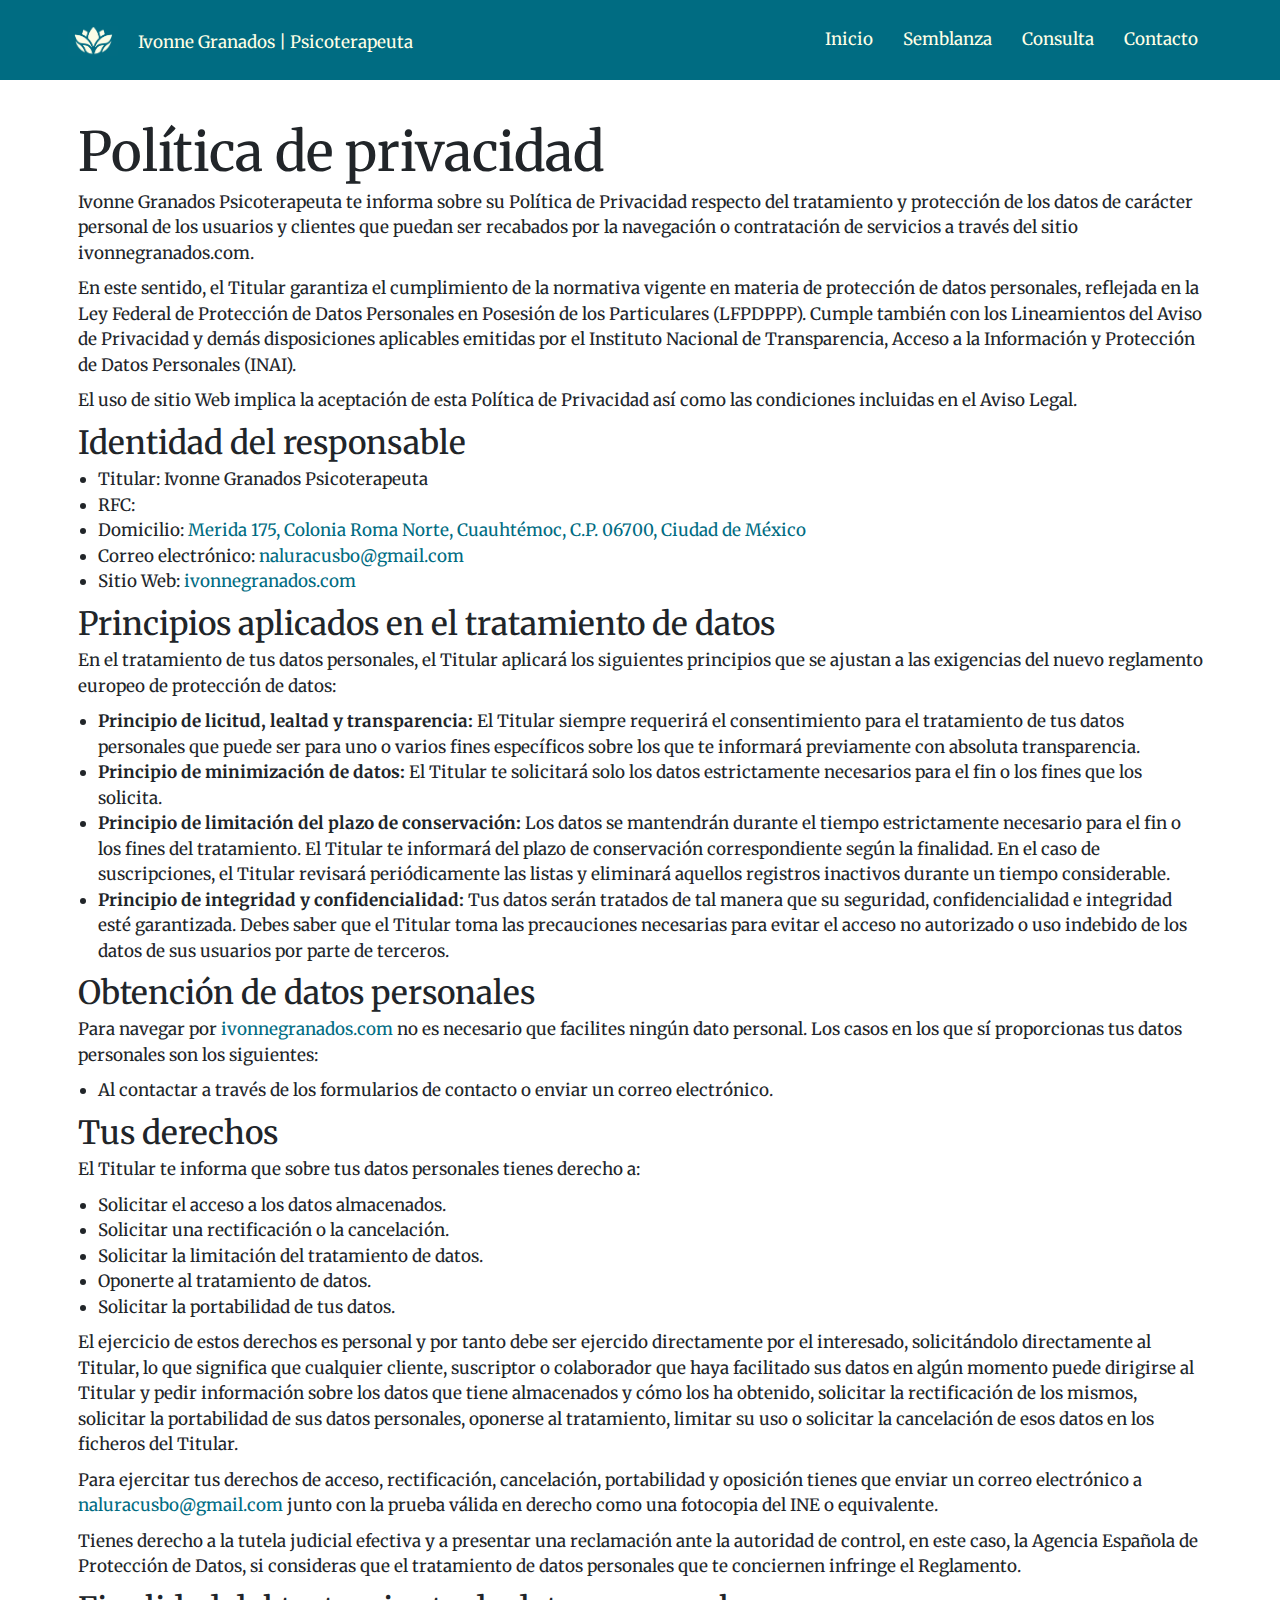
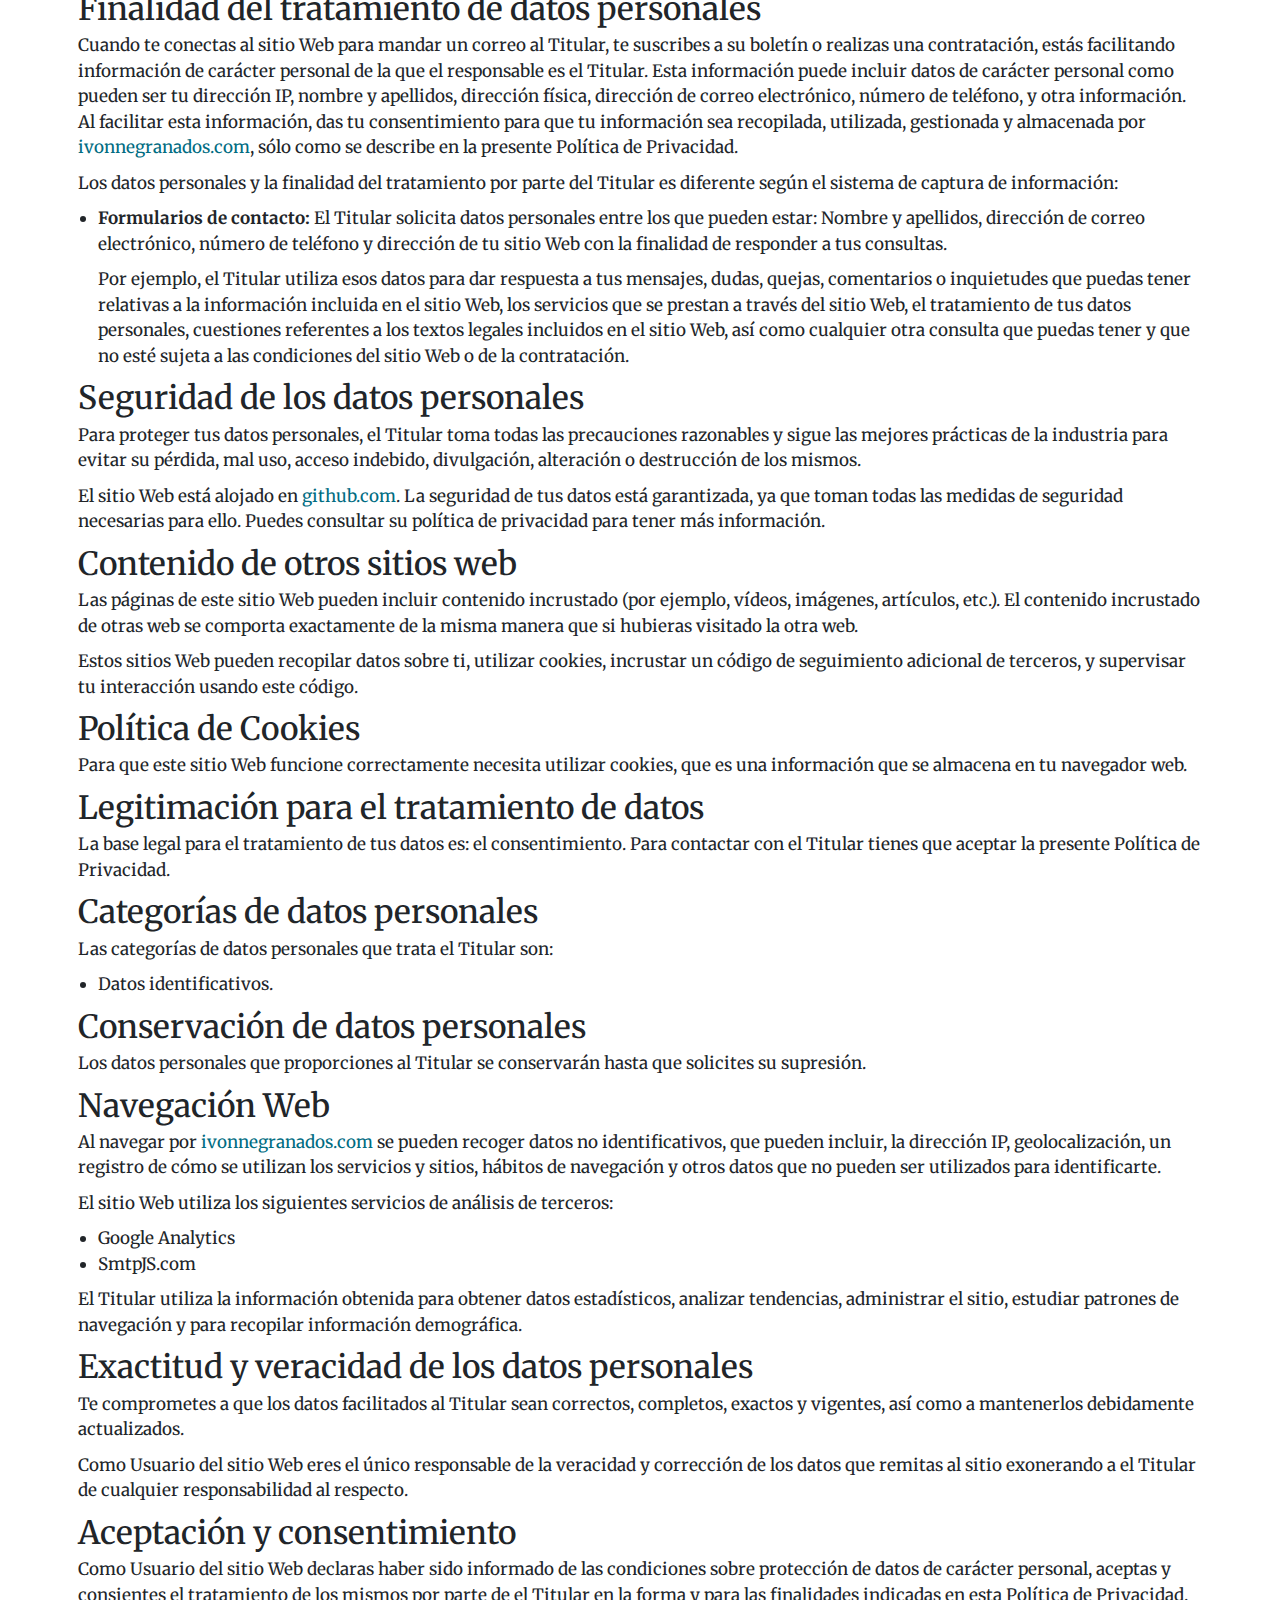
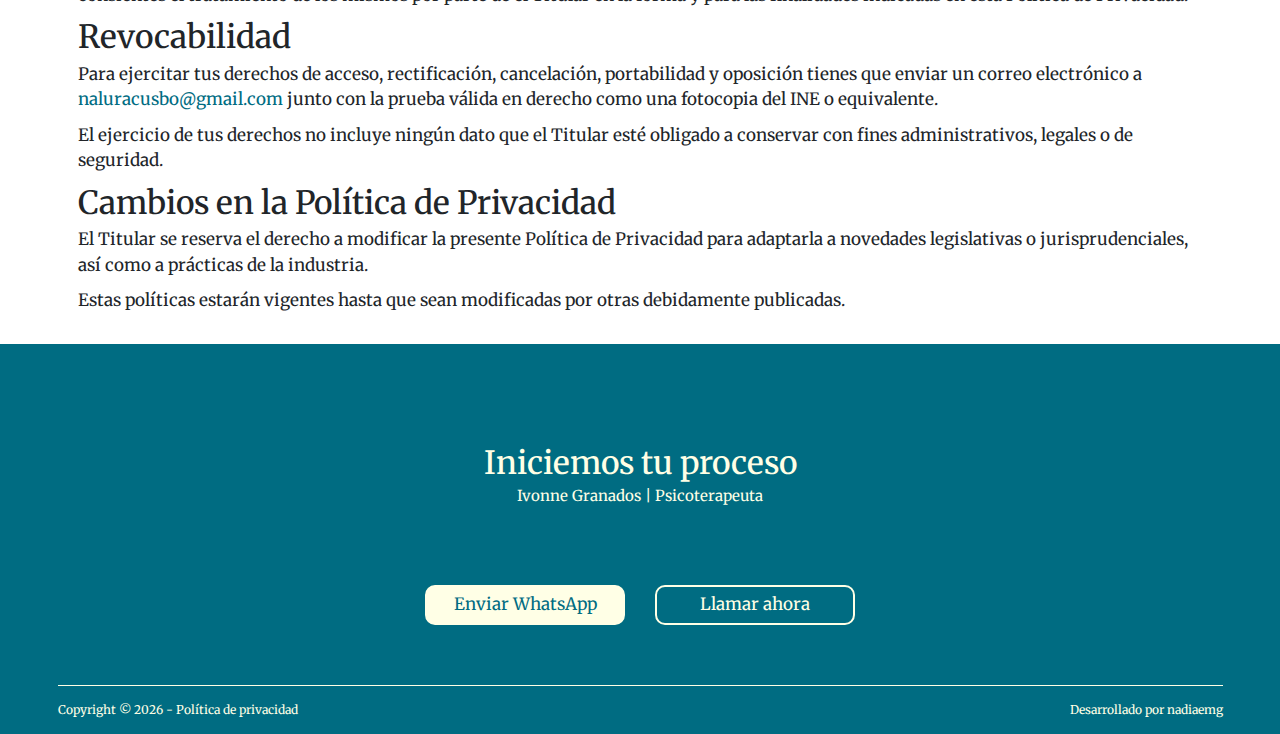
<file: politica-de-privacidad.html>
<!DOCTYPE html>
<html lang="es">

<head>
  <meta charset="utf-8" />
  <meta name="viewport" content="width=device-width, initial-scale=1" />
  <title>Política de privacidad</title>
  <link rel="shortcut icon" href="./imagenes/favicon.ico" />
  <link href="https://cdn.jsdelivr.net/npm/bootstrap@5.3.3/dist/css/bootstrap.min.css" rel="stylesheet"
    integrity="sha384-QWTKZyjpPEjISv5WaRU9OFeRpok6YctnYmDr5pNlyT2bRjXh0JMhjY6hW+ALEwIH" crossorigin="anonymous" />
  <link rel="stylesheet" href="https://cdn.jsdelivr.net/npm/bootstrap-icons@1.11.3/font/bootstrap-icons.min.css" />
  <link rel="preconnect" href="https://fonts.googleapis.com" />
  <link rel="preconnect" href="https://fonts.gstatic.com" crossorigin />
  <link
    href="https://fonts.googleapis.com/css2?family=Merriweather:ital,wght@0,300;0,400;0,700;0,900;1,300;1,400;1,700;1,900&family=Poppins:ital,wght@0,100;0,200;0,300;0,400;0,500;0,600;0,700;0,800;0,900;1,100;1,200;1,300;1,400;1,500;1,600;1,700;1,800;1,900&display=swap"
    rel="stylesheet" />
  <link rel="stylesheet" href="style.css" />
</head>

<body>
  <header>
    <nav class="navbar navbar-expand-lg fixed-top navbar-dark">
      <div class="container-fluid">
        <div class="navbar-brand">
          <a href="index.html">
            <img src="./imagenes/logo.png" alt="logo" width="50" height="30" class="d-inline-block align-text-top" />
          </a>
          <a href="index.html">Ivonne Granados | Psicoterapeuta</a>
        </div>
        <button class="navbar-toggler" type="button" data-bs-toggle="offcanvas" data-bs-target="#offcanvasNavbar"
          aria-controls="offcanvasNavbar" aria-label="Toggle navigation">
          <span class="navbar-toggler-icon"></span>
        </button>
        <div class="offcanvas offcanvas-end" tabindex="-1" id="offcanvasNavbar" aria-labelledby="offcanvasNavbarLabel">
          <div class="offcanvas-header">
            <h5 class="offcanvas-title mx-0" id="offcanvasNavbarLabel">
              Menú
            </h5>
            <button type="button" class="btn-close btn-close-white" data-bs-dismiss="offcanvas"
              aria-label="Close"></button>
          </div>
          <div class="offcanvas-body">
            <ul class="navbar-nav justify-content-end flex-grow-1 pe-3">
              <li class="nav-item">
                <a class="nav-link" href="index.html#presentacion">Inicio</a>
              </li>
              <li class="nav-item">
                <a class="nav-link" href="index.html#semblanza">Semblanza</a>
              </li>
              <li class="nav-item" style="display: none">
                <a class="nav-link" href="index.html#proyectos">Proyectos</a>
              </li>
              <li class="nav-item">
                <a class="nav-link" href="index.html#servicios">Consulta</a>
              </li>
              <li class="nav-item">
                <a class="nav-link" href="index.html#contacto">Contacto</a>
              </li>
            </ul>
          </div>
        </div>
      </div>
    </nav>
  </header>

  <main class="container-sm politica-main">
    <h1>Política de privacidad</h1>

    <p>
      Ivonne Granados Psicoterapeuta te informa sobre su Política de
      Privacidad respecto del tratamiento y protección de los datos de
      carácter personal de los usuarios y clientes que puedan ser recabados
      por la navegación o contratación de servicios a través del sitio
      ivonnegranados.com.
    </p>

    <p>
      En este sentido, el Titular garantiza el cumplimiento de la normativa
      vigente en materia de protección de datos personales, reflejada en la
      Ley Federal de Protección de Datos Personales en Posesión de los
      Particulares (LFPDPPP). Cumple también con los Lineamientos del Aviso de
      Privacidad y demás disposiciones aplicables emitidas por el Instituto
      Nacional de Transparencia, Acceso a la Información y Protección de Datos
      Personales (INAI).
    </p>

    <p>
      El uso de sitio Web implica la aceptación de esta Política de Privacidad
      así como las condiciones incluidas en el Aviso Legal.
    </p>

    <h2>Identidad del responsable</h2>
    <ul>
      <li>Titular: Ivonne Granados Psicoterapeuta</li>
      <li>RFC:</li>
      <li>
        Domicilio:
        <a href="https://maps.app.goo.gl/rG7nxBuU7D4LmnjaA" target="_blank" rel="noopener noreferrer">Merida 175,
          Colonia Roma Norte, Cuauhtémoc, C.P. 06700, Ciudad de
          México</a>
      </li>
      <li>
        Correo electrónico:
        <a href="mailto:naluracusbo@gmail.com?Subject=Informes%20Terapia%20Psicoanalitica">naluracusbo@gmail.com</a>
      </li>
      <li>
        Sitio Web:
        <a href="https://www.ivonnegranados.com/">ivonnegranados.com</a>
      </li>
    </ul>

    <h2>Principios aplicados en el tratamiento de datos</h2>
    <p>
      En el tratamiento de tus datos personales, el Titular aplicará los
      siguientes principios que se ajustan a las exigencias del nuevo
      reglamento europeo de protección de datos:
    </p>
    <ul>
      <li>
        <strong>Principio de licitud, lealtad y transparencia:</strong> El
        Titular siempre requerirá el consentimiento para el tratamiento de tus
        datos personales que puede ser para uno o varios fines específicos
        sobre los que te informará previamente con absoluta transparencia.
      </li>
      <li>
        <strong>Principio de minimización de datos:</strong> El Titular te
        solicitará solo los datos estrictamente necesarios para el fin o los
        fines que los solicita.
      </li>
      <li>
        <strong>Principio de limitación del plazo de conservación:</strong>
        Los datos se mantendrán durante el tiempo estrictamente necesario para
        el fin o los fines del tratamiento. El Titular te informará del plazo
        de conservación correspondiente según la finalidad. En el caso de
        suscripciones, el Titular revisará periódicamente las listas y
        eliminará aquellos registros inactivos durante un tiempo considerable.
      </li>
      <li>
        <strong>Principio de integridad y confidencialidad:</strong> Tus datos
        serán tratados de tal manera que su seguridad, confidencialidad e
        integridad esté garantizada. Debes saber que el Titular toma las
        precauciones necesarias para evitar el acceso no autorizado o uso
        indebido de los datos de sus usuarios por parte de terceros.
      </li>
    </ul>

    <h2>Obtención de datos personales</h2>
    <p>
      Para navegar por
      <a href="https://www.ivonnegranados.com/">ivonnegranados.com</a> no es
      necesario que facilites ningún dato personal. Los casos en los que sí
      proporcionas tus datos personales son los siguientes:
    </p>
    <ul>
      <li>
        Al contactar a través de los formularios de contacto o enviar un
        correo electrónico.
      </li>
    </ul>

    <h2>Tus derechos</h2>
    <p>
      El Titular te informa que sobre tus datos personales tienes derecho a:
    </p>
    <ul>
      <li>Solicitar el acceso a los datos almacenados.</li>
      <li>Solicitar una rectificación o la cancelación.</li>
      <li>Solicitar la limitación del tratamiento de datos.</li>
      <li>Oponerte al tratamiento de datos.</li>
      <li>Solicitar la portabilidad de tus datos.</li>
    </ul>
    <p>
      El ejercicio de estos derechos es personal y por tanto debe ser ejercido
      directamente por el interesado, solicitándolo directamente al Titular,
      lo que significa que cualquier cliente, suscriptor o colaborador que
      haya facilitado sus datos en algún momento puede dirigirse al Titular y
      pedir información sobre los datos que tiene almacenados y cómo los ha
      obtenido, solicitar la rectificación de los mismos, solicitar la
      portabilidad de sus datos personales, oponerse al tratamiento, limitar
      su uso o solicitar la cancelación de esos datos en los ficheros del
      Titular.
    </p>
    <p>
      Para ejercitar tus derechos de acceso, rectificación, cancelación,
      portabilidad y oposición tienes que enviar un correo electrónico a
      <a href="mailto:naluracusbo@gmail.com?Subject=Solicitud%20Datos%20Personales">naluracusbo@gmail.com</a>
      junto con la prueba válida en derecho como una fotocopia del INE o
      equivalente.
    </p>
    <p>
      Tienes derecho a la tutela judicial efectiva y a presentar una
      reclamación ante la autoridad de control, en este caso, la Agencia
      Española de Protección de Datos, si consideras que el tratamiento de
      datos personales que te conciernen infringe el Reglamento.
    </p>

    <h2>Finalidad del tratamiento de datos personales</h2>
    <p>
      Cuando te conectas al sitio Web para mandar un correo al Titular, te
      suscribes a su boletín o realizas una contratación, estás facilitando
      información de carácter personal de la que el responsable es el Titular.
      Esta información puede incluir datos de carácter personal como pueden
      ser tu dirección IP, nombre y apellidos, dirección física, dirección de
      correo electrónico, número de teléfono, y otra información. Al facilitar
      esta información, das tu consentimiento para que tu información sea
      recopilada, utilizada, gestionada y almacenada por
      <a href="https://www.ivonnegranados.com/">ivonnegranados.com</a>, sólo
      como se describe en la presente Política de Privacidad.
    </p>
    <p>
      Los datos personales y la finalidad del tratamiento por parte del
      Titular es diferente según el sistema de captura de información:
    </p>
    <ul>
      <li>
        <p>
          <strong>Formularios de contacto:</strong> El Titular solicita datos
          personales entre los que pueden estar: Nombre y apellidos, dirección
          de correo electrónico, número de teléfono y dirección de tu sitio
          Web con la finalidad de responder a tus consultas.
        </p>
        <p>
          Por ejemplo, el Titular utiliza esos datos para dar respuesta a tus
          mensajes, dudas, quejas, comentarios o inquietudes que puedas tener
          relativas a la información incluida en el sitio Web, los servicios
          que se prestan a través del sitio Web, el tratamiento de tus datos
          personales, cuestiones referentes a los textos legales incluidos en
          el sitio Web, así como cualquier otra consulta que puedas tener y
          que no esté sujeta a las condiciones del sitio Web o de la
          contratación.
        </p>
      </li>
    </ul>

    <h2>Seguridad de los datos personales</h2>
    <p>
      Para proteger tus datos personales, el Titular toma todas las
      precauciones razonables y sigue las mejores prácticas de la industria
      para evitar su pérdida, mal uso, acceso indebido, divulgación,
      alteración o destrucción de los mismos.
    </p>
    <p>
      El sitio Web está alojado en
      <a href="http://github.com/">github.com</a>. La seguridad de tus datos
      está garantizada, ya que toman todas las medidas de seguridad necesarias
      para ello. Puedes consultar su política de privacidad para tener más
      información.
    </p>

    <h2>Contenido de otros sitios web</h2>
    <p>
      Las páginas de este sitio Web pueden incluir contenido incrustado (por
      ejemplo, vídeos, imágenes, artículos, etc.). El contenido incrustado de
      otras web se comporta exactamente de la misma manera que si hubieras
      visitado la otra web.
    </p>
    <p>
      Estos sitios Web pueden recopilar datos sobre ti, utilizar cookies,
      incrustar un código de seguimiento adicional de terceros, y supervisar
      tu interacción usando este código.
    </p>

    <h2>Política de Cookies</h2>
    <p>
      Para que este sitio Web funcione correctamente necesita utilizar
      cookies, que es una información que se almacena en tu navegador web.
    </p>

    <h2>Legitimación para el tratamiento de datos</h2>
    <p>
      La base legal para el tratamiento de tus datos es: el consentimiento.
      Para contactar con el Titular tienes que aceptar la presente Política de
      Privacidad.
    </p>

    <h2>Categorías de datos personales</h2>
    <p>Las categorías de datos personales que trata el Titular son:</p>
    <ul>
      <li>Datos identificativos.</li>
    </ul>

    <h2>Conservación de datos personales</h2>
    <p>
      Los datos personales que proporciones al Titular se conservarán hasta
      que solicites su supresión.
    </p>

    <h2>Navegación Web</h2>
    <p>
      Al navegar por
      <a href="https://www.ivonnegranados.com/">ivonnegranados.com</a> se
      pueden recoger datos no identificativos, que pueden incluir, la
      dirección IP, geolocalización, un registro de cómo se utilizan los
      servicios y sitios, hábitos de navegación y otros datos que no pueden
      ser utilizados para identificarte.
    </p>
    <p>
      El sitio Web utiliza los siguientes servicios de análisis de terceros:
    </p>
    <ul>
      <li>Google Analytics</li>
      <li>SmtpJS.com</li>
    </ul>
    <p>
      El Titular utiliza la información obtenida para obtener datos
      estadísticos, analizar tendencias, administrar el sitio, estudiar
      patrones de navegación y para recopilar información demográfica.
    </p>

    <h2>Exactitud y veracidad de los datos personales</h2>
    <p>
      Te comprometes a que los datos facilitados al Titular sean correctos,
      completos, exactos y vigentes, así como a mantenerlos debidamente
      actualizados.
    </p>
    <p>
      Como Usuario del sitio Web eres el único responsable de la veracidad y
      corrección de los datos que remitas al sitio exonerando a el Titular de
      cualquier responsabilidad al respecto.
    </p>

    <h2>Aceptación y consentimiento</h2>
    <p>
      Como Usuario del sitio Web declaras haber sido informado de las
      condiciones sobre protección de datos de carácter personal, aceptas y
      consientes el tratamiento de los mismos por parte de el Titular en la
      forma y para las finalidades indicadas en esta Política de Privacidad.
    </p>

    <h2>Revocabilidad</h2>
    <p>
      Para ejercitar tus derechos de acceso, rectificación, cancelación,
      portabilidad y oposición tienes que enviar un correo electrónico a
      <a href="mailto:naluracusbo@gmail.com?Subject=Solicitud%20Datos%20Personales">naluracusbo@gmail.com</a>
      junto con la prueba válida en derecho como una fotocopia del INE o
      equivalente.
    </p>
    <p>
      El ejercicio de tus derechos no incluye ningún dato que el Titular esté
      obligado a conservar con fines administrativos, legales o de seguridad.
    </p>

    <h2>Cambios en la Política de Privacidad</h2>
    <p>
      El Titular se reserva el derecho a modificar la presente Política de
      Privacidad para adaptarla a novedades legislativas o jurisprudenciales,
      así como a prácticas de la industria.
    </p>
    <p>
      Estas políticas estarán vigentes hasta que sean modificadas por otras
      debidamente publicadas.
    </p>
  </main>

  <footer>
    <div class="container-fluid">
      <h2>Iniciemos tu proceso</h2>
      <h3>Ivonne Granados | Psicoterapeuta</h3>
      <div class="contacto-botones">
        <button type="button" class="boton-blanco" onclick="enviarWhatsapp()">
          Enviar WhatsApp
        </button>
        <button type="button" class="boton-verde" onclick="llamar()">
          Llamar ahora
        </button>
      </div>
      <hr />
      <div class="footer-info">
        <p>
          Copyright &copy; <span id="year"></span> -
          <a href="politica-de-privacidad.html" target="_blank" rel="noopener noreferrer"
            title="Política de privacidad">Política de privacidad</a>
        </p>
        <p>
          Desarrollado por
          <a href="https://nadiaemg.github.io/" target="_blank" rel="noopener noreferrer"
            title="Portafolio nadiaemg">nadiaemg</a>
        </p>
      </div>
    </div>
  </footer>

  <script src="./main.js" async></script>
  <script src="https://cdn.jsdelivr.net/npm/bootstrap@5.3.3/dist/js/bootstrap.min.js"
    integrity="sha384-0pUGZvbkm6XF6gxjEnlmuGrJXVbNuzT9qBBavbLwCsOGabYfZo0T0to5eqruptLy"
    crossorigin="anonymous"></script>
</body>

</html>
</file>
<file: style.css>
:root {
    --texto-principal: "Merriweather", serif;
    --texto-secundario: "Poppins", sans-serif;

    --color-principal: #006c82;
    --color-transparencia: #006c825a;
    --color-secundario: #7821a4;
    --color-terciario: #ffffe6;
    --color-parrafo: #212529;

    --body: 2.4rem;
    --h6-size: 1.8rem;
    --h5-size: 2rem;
    --h4-size: 2.6rem;
    --h3-size: 3.2rem;
    --h2-size: 4.8rem;
    --h1-size: 6.4rem;

    --body-sm: 1.7rem;
    --h6-size-sm: 1.2rem;
    --h5-size-sm: 1.5rem;
    --h4-size-sm: 1.9rem;
    --h3-size-sm: 2.1rem;
    --h2-size-sm: 3.2rem;
    --h1-size-sm: 5.4rem;
}

/*General*/
html {
    font-size: 10px;
}

body,
body>* {
    padding: 0;
    margin: 0;
    box-sizing: border-box;
    font-family: var(--texto-principal);
}

h1 {
    font-size: var(--h1-size);
}

h2 {
    font-size: var(--h2-size);
}

h3 {
    font-size: var(--h3-size);
    color: var(--color-principal);
    margin-bottom: 3rem;
    font-weight: bold;
}

h4 {
    font-size: var(--h4-size);
}

h5 {
    font-size: var(--h5-size);
}

h6 {
    font-size: var(--h6-size);
}

p,
li {
    font-size: var(--body);
}

a {
    text-decoration: none;
    color: var(--color-principal);
}

a:hover {
    color: var(--color-secundario);
    transition: color 0.3s ease;
}

/*Margenes*/

.margen-transparente {
    padding: 10rem 6.75rem 10rem 6.75rem;
}

.margen-color {
    padding: 10rem 6.75rem 10rem 6.75rem;
    background-color: var(--color-transparencia);
}

/*Botones*/

.boton-morado {
    background-color: var(--color-secundario);
    border-radius: 1rem;
    border: 0.2rem solid var(--color-secundario);
    color: var(--color-terciario);
    font-size: var(--body);
    width: 28rem;
    height: 5rem;
}

.boton-morado:hover {
    color: var(--color-secundario);
    background-color: transparent;
    border: 0.2rem solid var(--color-secundario);
    transition: background-color 0.5s ease-in;
    transition: color 0.5s ease-in;
}

.boton-borde {
    background-color: transparent;
    border-radius: 1rem;
    border: 0.2rem solid var(--color-secundario);
    color: var(--color-secundario);
    font-size: var(--body);
    width: 28rem;
    height: 5rem;
}

.boton-borde:hover {
    color: var(--color-terciario);
    background-color: var(--color-secundario);
    border: 0.2rem solid var(--color-secundario);
    transition: background-color 0.5s ease-in;
    transition: color 0.5s ease-in;
}

.boton-leer {
    color: var(--color-principal);
    font-size: var(--body);
    border-width: 0;
    background-color: transparent;
}

.boton-leer:hover {
    color: var(--color-secundario);
    transform: scale(1.1);
    transition: transform 0.5s ease;
}

.boton-envio {
    background-color: var(--color-principal);
    border-radius: 1rem;
    border: 0.2rem solid var(--color-principal);
    color: var(--color-terciario);
    font-size: var(--body);
    width: 16rem;
    height: 5rem;
}

.boton-envio:hover {
    color: var(--color-principal);
    background-color: transparent;
    border: 0.2rem solid var(--color-principal);
    transition: background-color 0.5s ease-in;
}

.boton-blanco {
    background-color: var(--color-terciario);
    border-radius: 1rem;
    border: 0.2rem solid var(--color-terciario);
    color: var(--color-principal);
    font-size: var(--body);
    width: 28rem;
    height: 5rem;
}

.boton-blanco:hover {
    color: var(--color-terciario);
    background-color: var(--color-principal);
    border: 0.2rem solid var(--color-terciario);
    transition: background-color 0.5s ease-in;
    transition: color 0.5s ease-in;
}

.boton-verde {
    background-color: var(--color-principal);
    border-radius: 1rem;
    border: 0.2rem solid var(--color-terciario);
    color: var(--color-terciario);
    font-size: var(--body);
    width: 28rem;
    height: 5rem;
}

.boton-verde:hover {
    color: var(--color-principal);
    background-color: var(--color-terciario);
    border: 0.2rem solid var(--color-terciario);
    transition: background-color 0.5s ease-in;
    transition: color 0.5s ease-in;
}

/*Barra de navegación*/

.navbar {
    background-color: var(--color-principal);
    min-height: 10rem;
    padding: 0 5rem 0 5rem;
}

.navbar a,
.offcanvas-title {
    color: var(--color-terciario);
    font-size: var(--body);
    margin: 1rem;
}

.navbar a:hover,
.offcanvas-title:hover {
    color: var(--color-parrafo);
}

.navbar-brand {
    display: flex;
    flex-direction: row;
    align-items: flex-end;
}

.offcanvas-header,
.offcanvas-body {
    background-color: var(--color-principal);
}

.offcanvas.offcanvas-end {
    width: 40vh;
}

/*Presentación*/

.hero-title {
    background-image: url(./imagenes/fondo.jpg);
    background-position: center top;
    background-size: cover;
    background-repeat: no-repeat;
    height: 100vh;
    padding-top: 12rem;
    display: grid;
    grid-template-columns: 1fr 1fr;
    grid-template-rows: 1fr 1fr 1fr;
}

.hero-title>* {
    margin-left: 6.75rem;
}

.hero-title h1 {
    font-size: var(--h3-size);
    font-weight: bold;
    margin-bottom: 2rem;
}

.hero-title h3 {
    color: var(--color-parrafo);
    margin-bottom: 0.5rem;
    font-weight: normal;
}

.hero-title>div:first-child {
    grid-column: 1/2;
    grid-row: 1/2;
}

.hero-title>div:last-child {
    grid-column: 1/2;
    grid-row: 2/3;
    display: flex;
    flex-direction: column;
    justify-content: center;
    gap: 1.5rem;
}

.hero-title .boton-morado {
    margin-right: 3rem;
}

/*Semblanza*/

.semblanza {
    border-top: solid 0.1rem var(--color-transparencia);
}

.semblanza h2 {
    background-color: #006c82;
    color: var(--color-terciario);
}

.semblanza-img {
    border-radius: 50%;
    width: 75%;
    height: auto;
    max-width: 40rem;
    max-height: 40rem;
    display: flex;
    align-content: center;
    justify-content: center;
}

.semblanza-img:hover {
    -webkit-animation: flash 1s;
    animation: flash 1.5s;
}

@-webkit-keyframes flash {
    0% {
        opacity: 0.4;
    }

    100% {
        opacity: 1;
    }
}

@keyframes flash {
    0% {
        opacity: 0.4;
    }

    100% {
        opacity: 1;
    }
}

.acerca-de {
    display: flex;
    flex-direction: column;
    align-items: center;
    align-content: center;
    justify-content: center;
}

.acerca-de h3 {
    text-align: center;
}

.modal-transparencia {
    background-color: transparent;
    border: 0;
}

/*Servicios*/

.servicios-lista ul {
    list-style: none;
    margin: 0;
    padding: 0;
}

.servicios-lista ul li {
    padding: 0;
    text-align: center;
}

.servicios-modalidad {
    display: flex;
    flex-direction: column;
    align-items: center;
    gap: 1.5rem;
    overflow: hidden;
}

.servicios-modalidad a img {
    border-radius: 1rem;
    width: 35rem;
    height: 30rem;
    object-fit: cover;
    object-position: center;
    margin: 0;
}

.servicios-img-box {
    overflow: hidden;
}

.servicios-img:hover {
    transform: scale(1.1);
    transition: transform 0.5s ease-in-out;
}


/*Resumen*/
/*Proyectos*/


/*Contacto*/

.contacto h4 {
    background-color: var(--color-principal);
    color: var(--color-terciario);
    padding: 0.5rem 0 0.5rem 0.5rem;
}

.contacto ul {
    padding: 2rem 0 2rem 5rem;
    font-family: var(--texto-secundario);
}

.contacto-botones {
    display: flex;
    flex-direction: row;
    justify-content: center;
    align-items: center;
    column-gap: 3rem;
    row-gap: 2rem;
}

.contacto-medios {
    padding: 0 1.5rem 0 0;
}

.contacto-formulario {
    padding: 0 0 0 1.5rem;
}

.contacto form {
    padding: 2rem 1rem 0 1rem;
}

.form-label {
    font-size: var(--body);
    font-family: var(--texto-secundario);
}

.form-control,
.form-check-input {
    border: solid 1px var(--color-principal);
}

.form-control,
.form-control::placeholder,
.invalid-feedback {
    font-size: var(--h5-size);
}

.form-check-input,
.form-check-label {
    font-size: var(--h5-size);
    font-family: var(--texto-secundario);
    color: var(--color-parrafo);
}

/*Ubicación*/

.ubicacion iframe {
    width: 100%;
    height: 40rem;
}

/*Footer*/

footer {
    font-family: var(--texto-principal);
    background-color: var(--color-principal);
    color: var(--color-terciario);
    font-size: var(--h5-size-sm);
    padding: 0 5rem 0 5rem;
}

footer a {
    color: var(--color-terciario);
}

footer a:hover {
    color: var(--color-parrafo);
}

footer h2,
footer h3 {
    text-align: center;
}

footer h3 {
    color: var(--color-terciario);
    font-weight: normal;
    font-size: var(--h5-size-sm);
}

footer p {
    margin: 0.5rem 0 0.5rem 0;
    font-size: var(--body-sm);
}

footer hr {
    border-top: solid 1px var(--color-terciario);
    opacity: 1;
}

footer .container-fluid {
    padding-top: 10rem;
    padding-bottom: 1rem;
}

footer .contacto-botones {
    padding: 5rem 0 5rem 0;
}

.footer-info {
    display: flex;
    flex-direction: row;
    justify-content: space-between;
}

/*MediaQueries*/

/*Extra extra large*/
@media (min-width: 1920px) {
    .navbar,
    .semblanza,
    .proyectos,
    .resumen,
    .servicios,
    .contacto,
    .ubicacion,
    header {
        padding-left: 10%;
        padding-right: 10%;
    }

    header {
        background-color: var(--color-transparencia);
    }
}

/*Large*/
@media (max-width: 1400px) {

    /*Tamaño de fuentes*/
    h1 {
        font-size: var(--h1-size-sm);
    }

    h2 {
        font-size: var(--h2-size-sm);
    }

    h3,
    .hero-title h1 {
        font-size: var(--h3-size-sm);
    }

    h4 {
        font-size: var(--h4-size-sm);
    }

    h5 {
        font-size: var(--h5-size-sm);
    }

    h6 {
        font-size: var(--h6-size-sm);
    }

    p,
    li,
    .form-label,
    .boton-envio,
    .boton-leer,
    .navbar a,
    .offcanvas-title {
        font-size: var(--body-sm);
    }

    .form-control,
    .form-control::placeholder,
    .invalid-feedback,
    .form-check-input,
    .form-check-label {
        font-size: var(--h5-size-sm);
    }

    /*Botones*/
    .boton-borde,
    .boton-morado,
    .boton-blanco,
    .boton-verde {
        font-size: var(--body-sm);
        width: 20rem;
        height: 4rem;
    }

    .boton-envio {
        width: 13rem;
        height: 4rem;
    }

    /*Barra de navegación*/
    .navbar {
        min-height: 8rem;
    }

    /*Presentación*/
    .hero-title {
        padding-top: 10rem;
    }

    /*Footer*/
    footer p {
        font-size: var(--h6-size-sm);
    }

}

/*Medium & Small*/
@media (max-width: 992px) {
    /*Margenes*/
    .margen-transparente,
    .margen-color {
        padding: 8rem 1rem 8rem 1rem;
    }

    /*Barra de navegación*/
    .navbar {
        padding: 0;
    }
    .navbar>.container-fluid {
        flex-wrap: wrap;
    }

    .navbar a {
        margin: 0.25rem;
        font-size: var(--h5-size-sm);
    }

    /*Presentación*/
    .hero-title>* {
        margin-left: 2rem;
        margin-right: 2rem;
    }

    .hero-title .boton-morado {
        margin-bottom: 2rem;
    }

    /*Semblanza*/
    .semblanza-img {
        margin-bottom: 5rem;
    }

    /*Servicios*/
    .servicios-modalidad a {
        width: 100%;
    }

    .servicios-modalidad a img {
        width: 100%;
    }

    /*Contacto*/
    .contacto-botones {
        flex-wrap: wrap;
    }

    .contacto-medios {
        padding: 0 0 4rem 0;
    }
    
    .contacto-formulario {
        padding: 0;
    }

    /*Footer*/
    footer {
        padding: 0 1rem 0 1rem;
    }

    footer .container-fluid {
        padding-top: 8rem;
    }

    .footer-info {
        flex-wrap: wrap;
    }

}

/*Small*/
@media (max-width: 576px) {
    .hero-title {
        background-image: url(./imagenes/fondo_chico.jpg);
        grid-template-rows: 1fr 1fr 3fr;
        grid-template-columns: 1fr;
    }
}

/*Extra small*/
@media (max-width: 410px) {
    .navbar-toggler {
        margin-bottom: 0.8rem;
        margin-left: 0.8rem;
    }
}

/*Política de privacidad*/
.politica-main {
    padding-top: 12rem;
    padding-bottom: 2rem;
}
</file>
